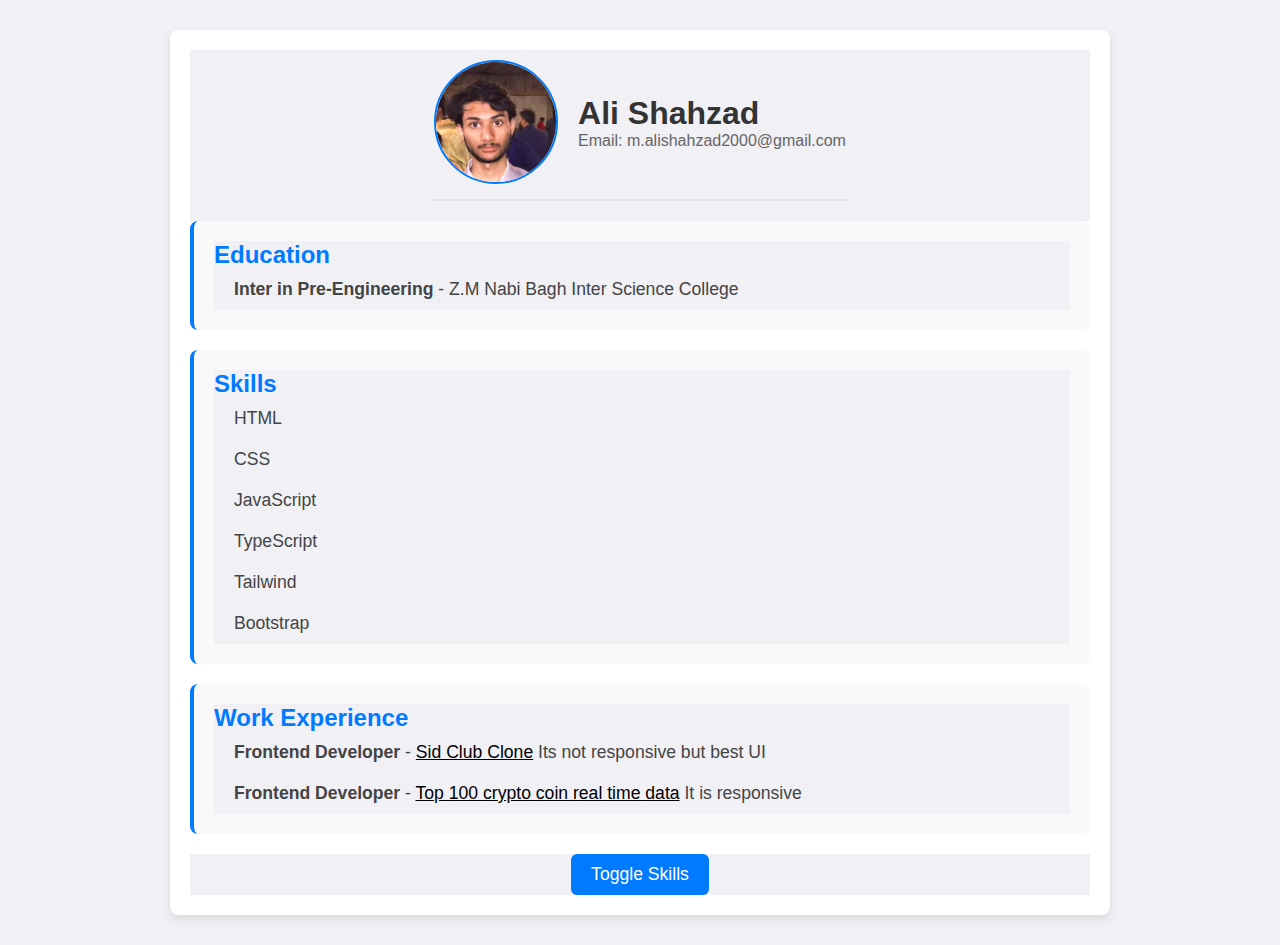
<file: milestone1-2/index.html>
<!DOCTYPE html>
<html lang="en">
<head>
    <meta charset="UTF-8">
    <meta name="viewport" content="width=device-width, initial-scale=1.0">
    <title>Ali's Resume</title>
    <link rel="stylesheet" href="styles.css">
</head>
<body>
    <div class="resume">
        <section class="profile">
            <div class="profile-header">
                <img src="profile.jpeg" alt="Profile Picture" class="profile-pic">
                <div class="profile-info">
                    <h1>Ali Shahzad</h1>
                    <p>Email: m.alishahzad2000@gmail.com</p>
                </div>
            </div>
        </section>

        <section id="education" class="section">
            <h2>Education</h2>
            <ul>
                <li><b>Inter in Pre-Engineering</b> - Z.M Nabi Bagh Inter Science College</li>
            </ul>
        </section>

        <section id="skills" class="section">
            <h2>Skills</h2>
            <ul>
                <li>HTML</li>
                <li>CSS</li>
                <li>JavaScript</li>
                <li>TypeScript</li>
                <li>Tailwind</li>
                <li>Bootstrap</li>
            </ul>
        </section>

        <section id="work-experience" class="section">
            <h2>Work Experience</h2>
            <ul>
                <li><strong>Frontend Developer</strong> - <a href="https://muhammadali1631.github.io/sid-club-clone/">Sid Club Clone</a> Its not responsive but best UI</li>
                <li><strong>Frontend Developer</strong> - <a href="https://muhammadali1631.github.io/Top-100-Crypto-Coin/">Top 100 crypto coin real time data</a> It is responsive</li>
            </ul>
        </section>

        <div class="buttons">
            <button id="toggle-skills" class="btn">Toggle Skills</button>
        </div>
    </div>

    <script src="script.js"></script>
</body>
</html>
</file>
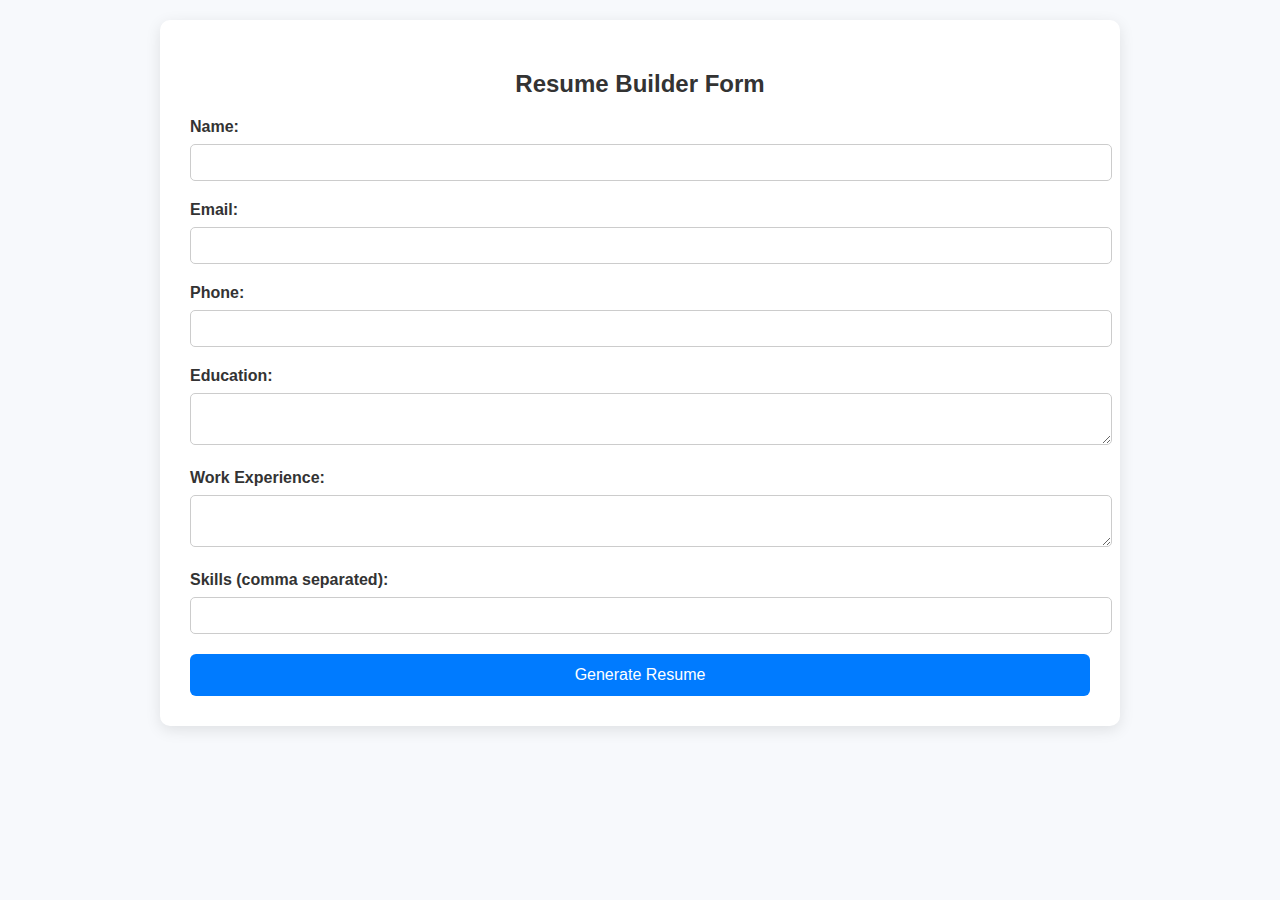
<file: milestone3/index.html>
<!DOCTYPE html>
<html lang="en">
<head>
    <meta charset="UTF-8">
    <meta name="viewport" content="width=device-width, initial-scale=1.0">
    <title>Dynamic Resume Builder</title>
    <link rel="stylesheet" href="styles.css">
</head>
<body>
    <div class="container">
        <!-- Form Section -->
        <section id="form-section">
            <h2>Resume Builder Form</h2>
            <form id="resume-form">
                <!-- Personal Information -->
                <div class="form-group">
                    <label for="name">Name:</label>
                    <input type="text" id="name" required>
                </div>

                <div class="form-group">
                    <label for="email">Email:</label>
                    <input type="email" id="email" required>
                </div>

                <div class="form-group">
                    <label for="phone">Phone:</label>
                    <input type="text" id="phone" required>
                </div>

                <!-- Education -->
                <div class="form-group">
                    <label for="education">Education:</label>
                    <textarea id="education" required></textarea>
                </div>

                <!-- Work Experience -->
                <div class="form-group">
                    <label for="work-experience">Work Experience:</label>
                    <textarea id="work-experience"></textarea>
                </div>

                <!-- Skills -->
                <div class="form-group">
                    <label for="skills">Skills (comma separated):</label>
                    <input type="text" id="skills" required>
                </div>

                <button type="submit" class="submit-btn">Generate Resume</button>
            </form>
        </section>

        <!-- Resume Display Section -->
        <section id="resume-section" class="resume hidden">
            <h2>Generated Resume</h2>
            <div class="profile">
                <h3 id="display-name"></h3>
                <p>Email: <span id="display-email"></span></p>
                <p>Phone: <span id="display-phone"></span></p>
            </div>

            <div class="education">
                <h4>Education</h4>
                <p id="display-education"></p>
            </div>

            <div class="work-experience">
                <h4>Work Experience</h4>
                <p id="display-work-experience"></p>
            </div>

            <div class="skills">
                <h4>Skills</h4>
                <ul id="display-skills"></ul>
            </div>
        </section>
    </div>

    <script src="script.js"></script>
</body>
</html>
</file>
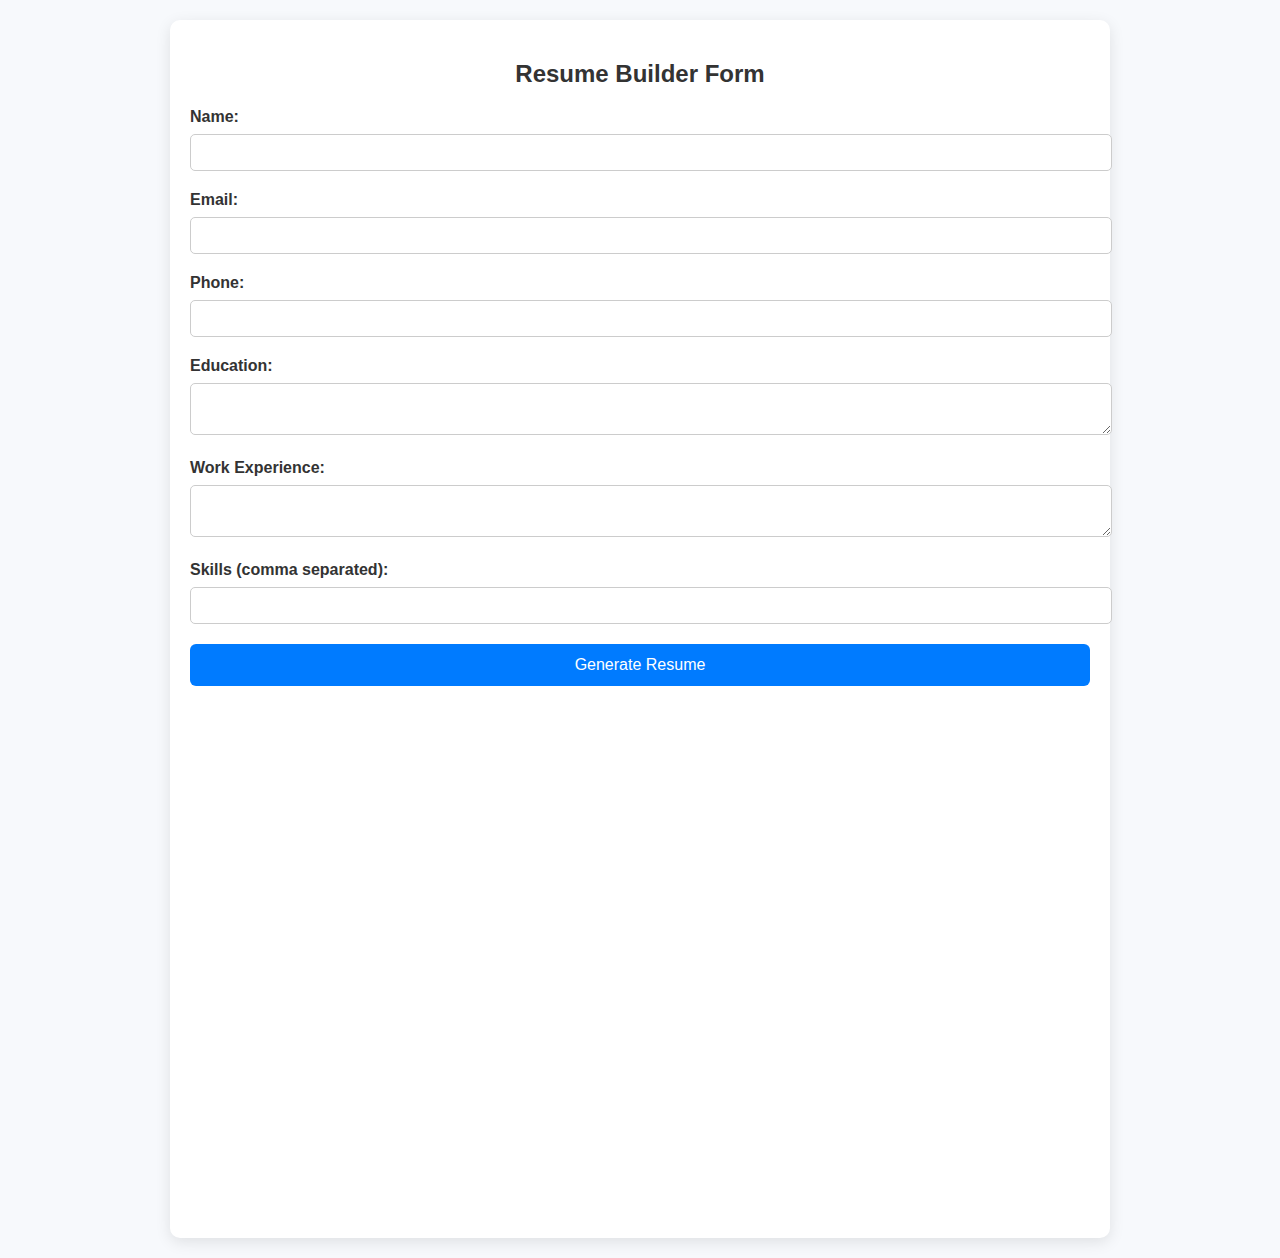
<file: milestone4/index.html>
<!DOCTYPE html>
<html lang="en">
<head>
    <meta charset="UTF-8">
    <meta name="viewport" content="width=device-width, initial-scale=1.0">
    <title>Editable Dynamic Resume Builder</title>
    <link rel="stylesheet" href="styles.css">
</head>
<body>
    <div class="container">
        <!-- Form Section -->
        <section id="form-section">
            <h2>Resume Builder Form</h2>
            <form id="resume-form">
                <!-- Personal Information -->
                <div class="form-group">
                    <label for="name">Name:</label>
                    <input type="text" id="name" required>
                </div>

                <div class="form-group">
                    <label for="email">Email:</label>
                    <input type="email" id="email" required>
                </div>

                <div class="form-group">
                    <label for="phone">Phone:</label>
                    <input type="text" id="phone" required>
                </div>

                <!-- Education -->
                <div class="form-group">
                    <label for="education">Education:</label>
                    <textarea id="education" required></textarea>
                </div>

                <!-- Work Experience -->
                <div class="form-group">
                    <label for="work-experience">Work Experience:</label>
                    <textarea id="work-experience"></textarea>
                </div>

                <!-- Skills -->
                <div class="form-group">
                    <label for="skills">Skills (comma separated):</label>
                    <input type="text" id="skills" required>
                </div>

                <button type="submit" class="submit-btn">Generate Resume</button>
            </form>
        </section>

        <!-- Resume Display Section -->
        <section id="resume-section" class="resume hidden">
            <h2>Generated Resume</h2>
            <div class="profile">
                <h3 id="display-name" contenteditable="true"></h3>
                <p>Email: <span id="display-email" contenteditable="true"></span></p>
                <p>Phone: <span id="display-phone" contenteditable="true"></span></p>
            </div>

            <div class="education">
                <h4>Education</h4>
                <p id="display-education" contenteditable="true"></p>
            </div>

            <div class="work-experience">
                <h4>Work Experience</h4>
                <p id="display-work-experience" contenteditable="true"></p>
            </div>

            <div class="skills">
                <h4>Skills</h4>
                <ul id="display-skills"></ul>
            </div>
            <button class="save-btn" id="save-btn">Save Changes</button>
        </section>
    </div>

    <script src="script.js"></script>
</body>
</html>
</file>
<file: milestone1-2/styles.css>
*{
    font-family: 'Helvetica Neue', sans-serif;
    margin: 0;
    background-color: #f0f0f5;
}
.profile{
    justify-content: center;
    display: grid;
}
.resume{
    max-width: 900px;
    margin: 30px auto;
    padding: 20px;
    background-color: white;
    border-radius: 8px;
    box-shadow: 0 4px 10px rgba(0, 0, 0, 0.1);
}

.profile-header {
    display: flex;
    align-items: center;
    border-bottom: 2px solid #e2e2e2;
    padding-bottom: 15px;
    margin-bottom: 20px;
    padding-top: 10px;
}

.profile-pic {
    width: 120px;
    height: 120px;
    border-radius: 50%;
    border: 2px solid #007BFF;
}

.profile-info {
    margin-left: 20px;
}

.profile-info h1 {
    margin: 0;
    font-size: 2em;
    color: #333;
}

.profile-info p {
    color: #666;
}

.section {
    margin-bottom: 20px;
    padding: 20px;
    background-color: #f9f9f9;
    border-left: 4px solid #007BFF;
    border-radius: 8px;
}

h2 {
    font-size: 1.5em;
    color: #007BFF;
}

ul {
    list-style: none;
    padding-left: 20px;
}

ul li {
    padding: 10px 0;
    font-size: 1.1em;
    color: #444;
}

.buttons {
    text-align: center;
    margin-top: 20px;
}

.btn {
    background-color: #007BFF;
    color: white;
    border: none;
    padding: 10px 20px;
    font-size: 1.1em;
    border-radius: 6px;
    cursor: pointer;
    transition: background-color 0.3s ease;
}

.btn:hover {
    background-color: #0056b3;
}

@media (max-width: 600px) {
    .profile-header {
        flex-direction: column;
        align-items: center;
    }

    .profile-info {
        margin-left: 0;
        text-align: center;
    }

    .profile-pic {
        width: 100px;
        height: 100px;
    }

    h1 {
        font-size: 1.5em;
    }

    h2 {
        font-size: 1.2em;
    }
}

a{
    color: #000;
}
</file>
<file: milestone3/styles.css>
body {
    font-family: 'Arial', sans-serif;
    background-color: #f7f9fc;
    margin: 0;
    padding: 20px;
}

.container {
    max-width: 900px;
    margin: 0 auto;
    padding: 30px;
    background-color: #fff;
    border-radius: 10px;
    box-shadow: 0 4px 15px rgba(0, 0, 0, 0.1);
}

h2 {
    text-align: center;
    color: #333;
}

.form-group {
    margin-bottom: 20px;
}

label {
    display: block;
    font-weight: bold;
    color: #333;
    margin-bottom: 8px;
}

input, textarea {
    width: 100%;
    padding: 10px;
    border: 1px solid #ccc;
    border-radius: 5px;
    transition: border 0.3s ease;
}

input:focus, textarea:focus {
    border-color: #007BFF;
    outline: none;
}

.submit-btn {
    display: block;
    width: 100%;
    padding: 12px;
    background-color: #007BFF;
    color: white;
    border: none;
    border-radius: 6px;
    font-size: 16px;
    cursor: pointer;
    transition: background-color 0.3s ease;
}

.submit-btn:hover {
    background-color: #0056b3;
}

.resume {
    margin-top: 30px;
    padding: 20px;
    background-color: #f0f4f8;
    border-radius: 10px;
    box-shadow: 0 2px 10px rgba(0, 0, 0, 0.1);
    opacity: 0;
    transform: translateY(20px);
    transition: opacity 0.5s ease, transform 0.5s ease;
}

.resume.hidden {
    display: none;
}

.resume.visible {
    opacity: 1;
    transform: translateY(0);
}

.hidden {
    display: none;
}

.visible {
    display: block;
    animation: fadeInUp 0.8s ease forwards;
}

@keyframes fadeInUp {
    from {
        opacity: 0;
        transform: translateY(20px);
    }
    to {
        opacity: 1;
        transform: translateY(0);
    }
}

@media (max-width: 600px) {
    input, textarea {
        font-size: 1em;
    }

    button {
        font-size: 1.2em;
    }
}
</file>
<file: milestone4/styles.css>
body {
    font-family: 'Arial', sans-serif;
    background-color: #f7f9fc;
    margin: 0;
    padding: 20px;
}

.container {
    max-width: 900px;
    margin: 0 auto;
    padding: 20px;
    background-color: #fff;
    border-radius: 10px;
    box-shadow: 0 4px 15px rgba(0, 0, 0, 0.1);
}

h2 {
    text-align: center;
    color: #333;
}

.form-group {
    margin-bottom: 20px;
}

label {
    display: block;
    font-weight: bold;
    color: #333;
    margin-bottom: 8px;
}

input, textarea {
    width: 100%;
    padding: 10px;
    border: 1px solid #ccc;
    border-radius: 5px;
    transition: border 0.3s ease;
}

input:focus, textarea:focus {
    border-color: #007BFF;
    outline: none;
}

.submit-btn, .save-btn {
    display: block;
    width: 100%;
    padding: 12px;
    background-color: #007BFF;
    color: white;
    border: none;
    border-radius: 6px;
    font-size: 16px;
    cursor: pointer;
    transition: background-color 0.3s ease;
}

.submit-btn:hover, .save-btn:hover {
    background-color: #0056b3;
}

[contenteditable="true"] {
    border: 2px dashed #ccc;
    padding: 5px;
    transition: border 0.3s ease;
}

[contenteditable="true"]:focus {
    border-color: #007BFF;
}

.resume {
    margin-top: 30px;
    padding: 20px;
    background-color: #f0f4f8;
    border-radius: 10px;
    box-shadow: 0 2px 10px rgba(0, 0, 0, 0.1);
    opacity: 0;
    transform: translateY(20px);
    transition: opacity 0.5s ease, transform 0.5s ease;
}

.resume.visible {
    opacity: 1;
    transform: translateY(0);
}

/* Responsive */
@media (max-width: 600px) {
    input, textarea {
        font-size: 1em;
    }

    button {
        font-size: 1.2em;
    }
}
</file>
